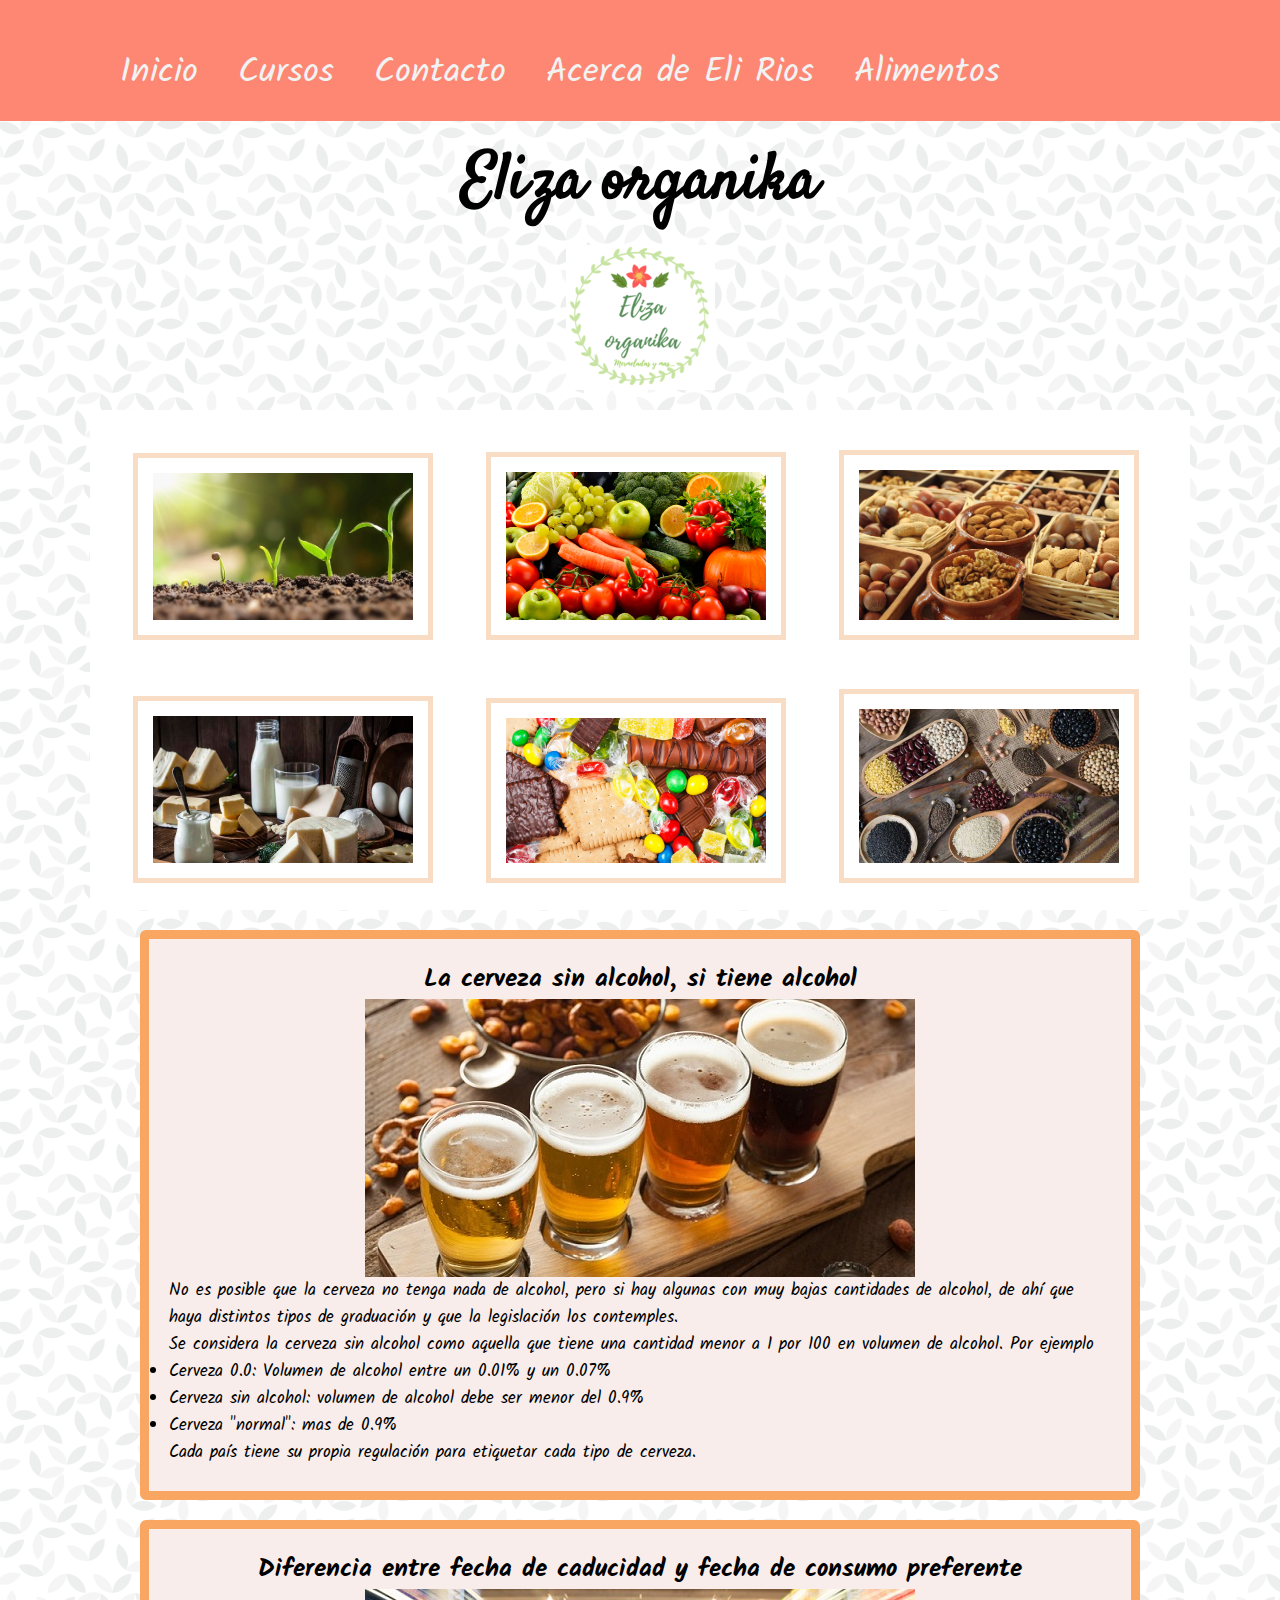
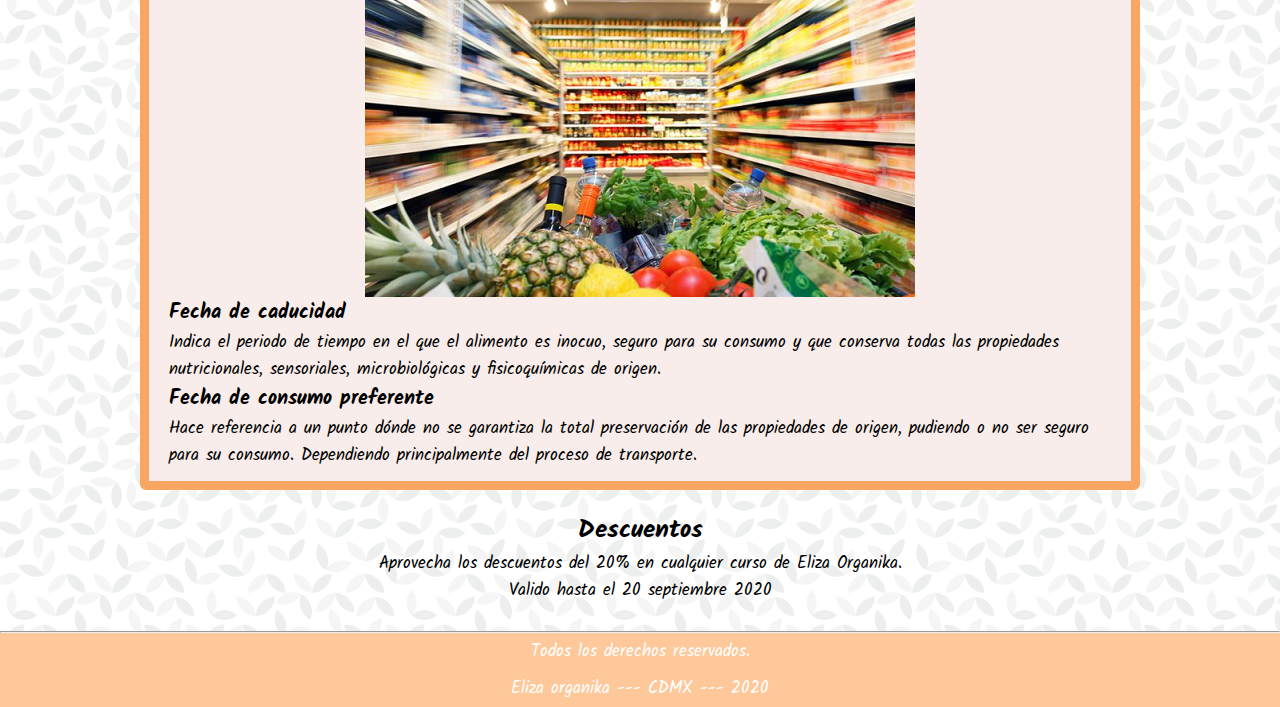
<file: index.html>
<!DOCTYPE html>
<html lang="es">
<head>
    <meta charset="UTF-8">
    <meta name="viewport" content="width=device-width, initial-scale=1.0">
    <link rel="shortcut icon" href="img/eli.organica.ico" type="image/x-icon">
    <link rel="stylesheet" href="CSS/paginaPrincipalEli.css">
    <link href="https://fonts.googleapis.com/css2?family=Kalam&family=Satisfy&display=swap" rel="stylesheet">  
    <title>Eliza organika</title>
</head>

<body>
    <div class="main">
        <header class="cabeza">
            <nav class="barra-nav">
                <ul>
                    <li><a href="index.html" class="btn">Inicio</a></li>
                    <li><a href="CursosEli.html" class="btn">Cursos</a></li>
                    <li><a href="contactoDeEli.html" class="btn">Contacto</a></li>
                    <li><a href="AcercaDeEli.html" class="btn">Acerca de Eli Rios</a></li>
                    <li><a href="alimentos.html" class="btn">Alimentos</a></li>
                </ul>
            </nav>
        </header>
        <section class="titulo">
            <h1>Eliza organika</h1> 
            <img src="img/eli organica.png" alt="">
        </section>
        <section class="galeria">
            <img src="img/plantita.jpg" title="desarrollo de planta">
            <img src="img/frutasYhortalizas.jpg" alt="" title="frutas y hortalizas">
            <img src="img/oleaginosas.jpg" alt="" title="oleaginosas">
            <img src="img/lacteos.jpg" alt="" title="lacteos">
            <img src="img/confiteria.jpg" alt="" title="confiteria" >
            <img src="img/cereales y legumbres.jpg" alt="" title="cereales y legumbres">
        </section>
        <section class="Post">
            <article class="caja">
                <h2>La cerveza sin alcohol, si tiene alcohol</h2>
                <div class="imagen">
                    <img src="img/cerveza-artesanal-849x430.jpg" alt="" title="cerveza">
                </div class="cerveza">
                <p>
                    No es posible que la cerveza no tenga nada de alcohol, pero si hay algunas con muy bajas
                    cantidades de alcohol, de ahí que haya distintos tipos de graduación y que la legislación 
                    los contemples.
                    <br>
                    Se considera la cerveza sin alcohol como aquella que tiene una cantidad menor a 1 por 100
                    en volumen de alcohol. Por ejemplo
                </p>
                <ul>
                    <li>Cerveza 0.0: Volumen de alcohol entre un 0.01% y un 0.07%</li>
                    <li>Cerveza sin alcohol: volumen de alcohol debe ser menor del 0.9%</li>
                    <li>Cerveza "normal": mas de 0.9%</li>
                </ul>
                <p> Cada país tiene su propia regulación para etiquetar cada tipo de cerveza.</p>
                <br>
                <br>
            </article>

            <article class="caja">
                <h2>Diferencia  entre fecha de caducidad y fecha de consumo preferente</h2>
                <div class="imagen">
                    <img src="img/sepers.png" alt=""  title="Consumo preferente">
                </div>
                <h3>Fecha de caducidad</h3>
                <p>
                    Indica el periodo de tiempo en el que el alimento es inocuo, seguro para su consumo y que 
                    conserva todas las propiedades nutricionales, sensoriales, microbiológicas y fisicoquímicas de origen.
                </p>
                <h3>Fecha de consumo preferente</h3>
                <p>
                    Hace referencia a un punto dónde no se garantiza la total preservación  de las  propiedades de origen,
                    pudiendo o no ser seguro para su consumo. Dependiendo principalmente del proceso de transporte.
                    <br>
                </p>
            </article>
        </section>

        <aside class="descuentos">
            <div class="descuentos">
                <h2>Descuentos</h2>
                <p>
                    Aprovecha los descuentos del 20% en cualquier curso de Eliza Organika.
                    <br>
                    Valido hasta el 20 septiembre 2020
                    <br>
                    <br>
                </p>
            </div>
        </aside>
        <footer>
            <hr>
            <p>Todos los derechos reservados.</p>
            <p>Eliza organika  --- CDMX --- 2020</p>
        </footer>
    </div>
</body>
</html>
</file>
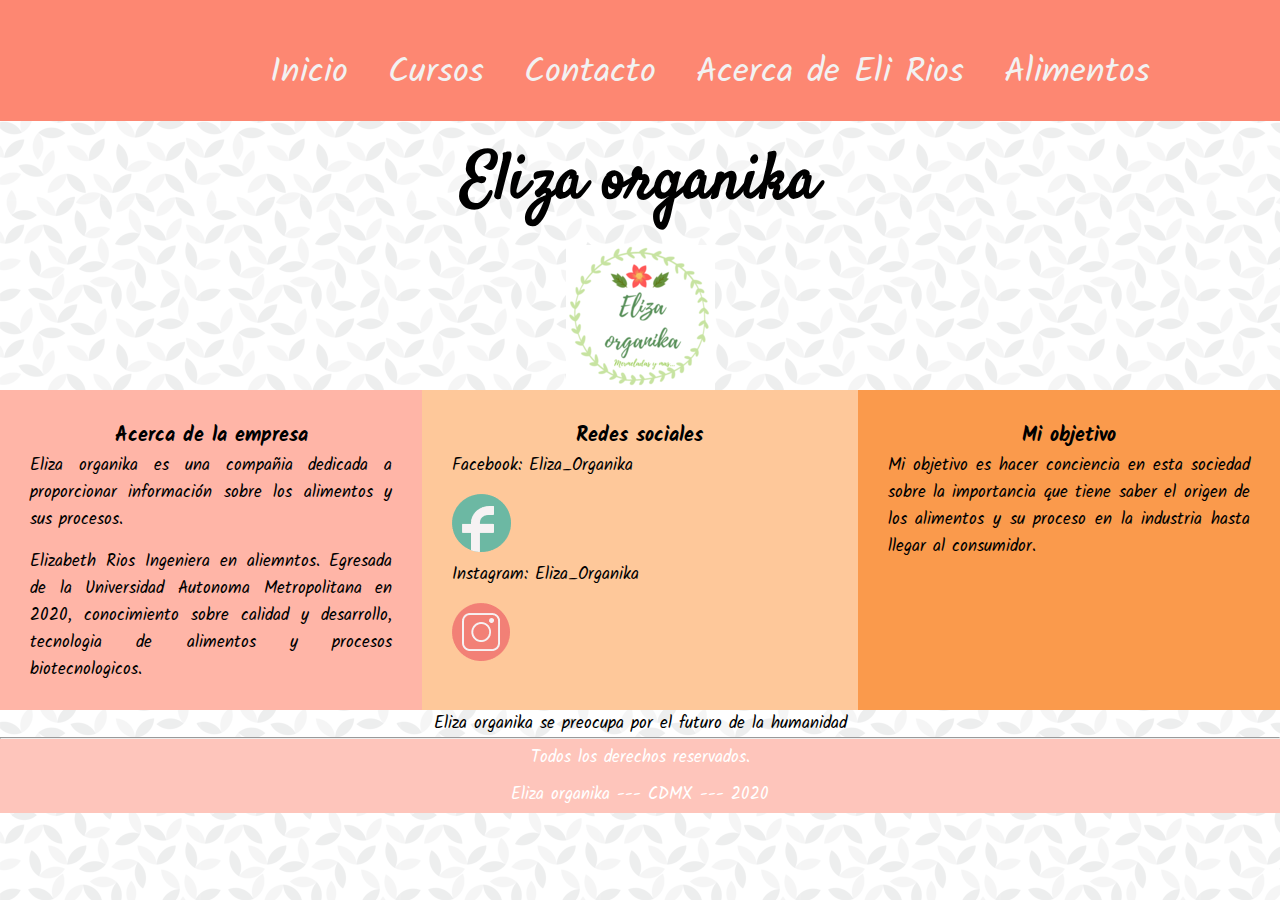
<file: AcercaDeEli.html>
<!DOCTYPE html>
<html lang="es">
<head>
    <meta charset="UTF-8">
    <meta name="viewport" content="width=device-width, initial-scale=1.0">
    <link rel="shortcut icon" href="img/eli-alimentos.ico" type="image/x-icon">
    <link rel="stylesheet" href="CSS/AcercaDeEli.css">
    <link href="https://fonts.googleapis.com/css2?family=Kalam&family=Satisfy&display=swap" rel="stylesheet"> 
    <title>Acerca de Eliza Organika</title>
</head>
<body>
    <div class="main">
        <header class="cabeza">
            <nav class="barra-nav">
                <ul>
                    <ul>
                        <li><a href="index.html" class="btn">Inicio</a></li>
                        <li><a href="CursosEli.html" class="btn">Cursos</a></li>
                        <li><a href="contactoDeEli.html" class="btn">Contacto</a></li>
                        <li><a href="AcercaDeEli.html" class="btn">Acerca de Eli Rios</a></li>
                        <li><a href="alimentos.html" class="btn">Alimentos</a></li>
                </ul>
            </nav>
        </header>
        <section class="titulo">
            <h1>Eliza organika</h1> 
            <img src="img/eli organica.png" alt="">
        </section>
        <section class="informacion">
            <article>
                <h3>Acerca de la empresa</h3>
                <p>
                    Eliza organika es una compañia dedicada a proporcionar información sobre los alimentos y sus procesos.
                </p>
                <p>
                    Elizabeth Rios Ingeniera en aliemntos. 
                    Egresada de la Universidad Autonoma Metropolitana en 2020, conocimiento 
                    sobre calidad y desarrollo, tecnologia de alimentos y procesos biotecnologicos.
                </p>
            </article>
        </section>
        <section class="redes">
            <h3>Redes sociales</h3>
             <p>Facebook: Eliza_Organika</p>
             <img src="img/icono face.png" alt="">
             <br>
             <p>Instagram: Eliza_Organika</p>
             <img src="img/icono ins.png" alt="">
        </section>
        <section class="objetivo">
            <h3>Mi objetivo</h3>
            <p>Mi objetivo es hacer conciencia en esta sociedad sobre la importancia 
                que tiene saber el origen de los alimentos y su proceso en la industria 
                hasta llegar al consumidor.
            </p>
        </section>
        <aside>
            <p>Eliza organika se preocupa por el futuro de la humanidad</p>
        </aside>
        <footer>
            <hr>
            <p>Todos los derechos reservados.</p>       
            <p>Eliza organika --- CDMX --- 2020</p>
        </footer>
    </div>
</body>
</html>
</file>
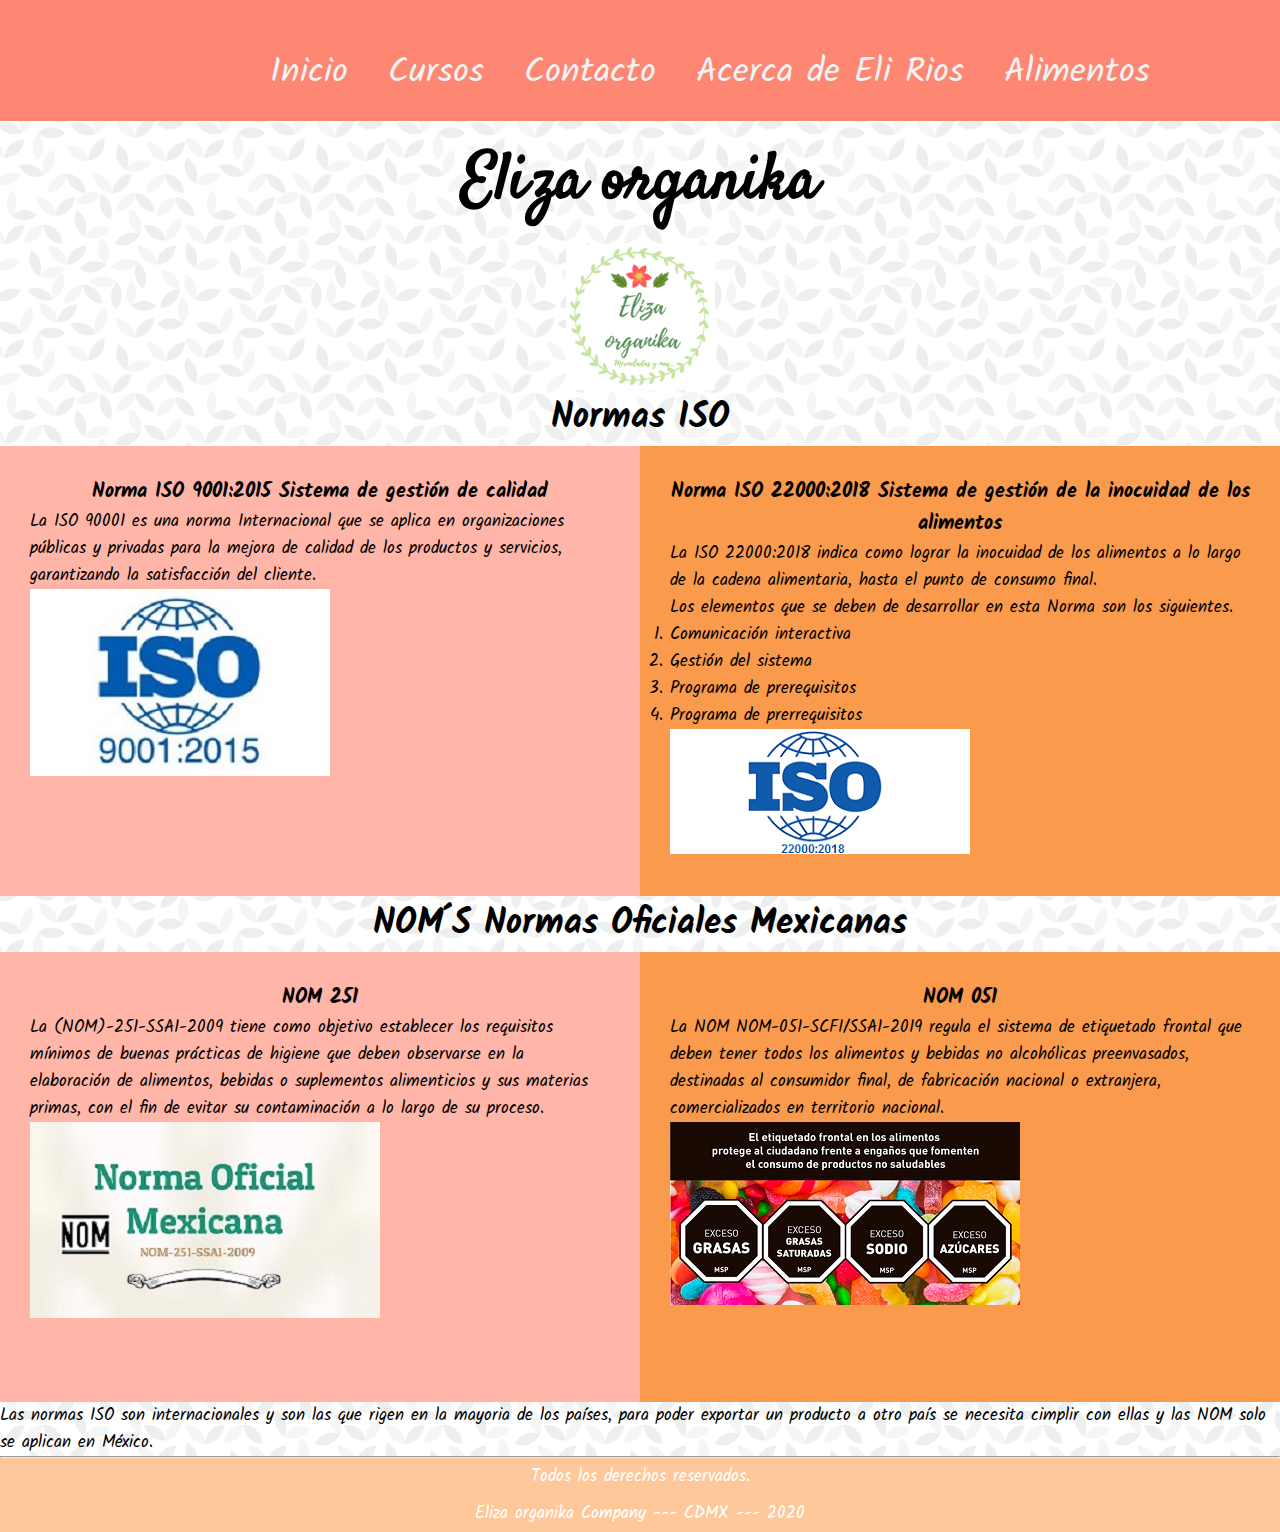
<file: alimentos.html>
<!DOCTYPE html>
<html lang="es">
<head>
    <meta charset="UTF-8">
    <meta name="viewport" content="width=device-width, initial-scale=1.0">
    <link rel="shortcut icon" href="img/eli.organica.ico" type="image/x-icon">
    <link rel="stylesheet" href="CSS/alimentos.css">
    <link href="https://fonts.googleapis.com/css2?family=Kalam&family=Satisfy&display=swap" rel="stylesheet"> 
    <title>Eliza organika</title>
</head>

<body>
    <div class="main">
        <header class="cabeza">
            <nav class="barra-nav">
                <ul>
                    <ul>
                        <li><a href="index.html" class="btn">Inicio</a></li>
                        <li><a href="CursosEli.html" class="btn">Cursos</a></li>
                        <li><a href="contactoDeEli.html" class="btn">Contacto</a></li>
                        <li><a href="AcercaDeEli.html" class="btn">Acerca de Eli Rios</a></li>
                        <li><a href="alimentos.html" class="btn">Alimentos</a></li>
                </ul>
            </nav>
        </header>
        <section class="titulo">
            <h1>Eliza organika</h1> 
            <img src="img/eli organica.png" alt="">
        </section>
        <section class="normas">
            <h2>Normas ISO</h2>
            <article class="norma1">
                <h3>Norma ISO 9001:2015 Sistema de gestión de calidad</h3>
                <p>
                    La ISO 90001 es una norma Internacional que se aplica en organizaciones públicas y privadas para la 
                    mejora de calidad de los productos y servicios, garantizando la satisfacción del cliente.
                </p>
                <img src="img/ISO.9001.jpg" alt="" title="Norma ISO 9001">
            </article>
            <article class="norma2">
                <h3>Norma ISO 22000:2018 Sistema de gestión de la inocuidad de los alimentos</h3>
                <p>
                    La ISO 22000:2018 indica como lograr la inocuidad de los alimentos a lo largo de la cadena 
                    alimentaria, hasta el punto de consumo final.
                </p>
                <p>Los elementos que se deben de desarrollar en esta Norma son los siguientes.</p>
                <ol>
                    <li>Comunicación interactiva</li>
                    <li>Gestión del sistema</li>
                    <li>Programa de prerequisitos</li>
                    <li>Programa de prerrequisitos</li>
                </ol>
                <img src="img/Iso-22000.png" alt="" title="Norma ISO 22000">
            </article>
        </section>
        <section class="normas">
            <H2>NOM´S Normas Oficiales Mexicanas</H2>
            <article class="norma1">
                <h3>NOM 251</h3>
                <p>
                    La (NOM)-251-SSA1-2009 tiene como objetivo establecer los requisitos mínimos de buenas prácticas 
                    de higiene que deben observarse en la elaboración de alimentos, bebidas o suplementos alimenticios y 
                    sus materias primas, con el fin de evitar su contaminación a lo largo de su proceso.
                </p>
                <img src="img/nom-251.jpg" alt="" title="NOM-251">
            </article>
            <article class="norma2">
                <h3>NOM 051</h3>
                <p>
                    La NOM NOM-051-SCFI/SSA1-2019 regula el sistema de etiquetado frontal que deben tener todos los 
                    alimentos y bebidas no alcohólicas preenvasados, destinadas al consumidor final, de fabricación 
                    nacional o extranjera, comercializados en territorio nacional.
                </p>
                <img src="img/NOM-051.jpg" alt="">
            </article>
        </section>
        <p>
            Las normas ISO son internacionales y son las que rigen en la mayoria de los países, para poder exportar un
            producto a otro país se necesita cimplir con ellas y las NOM solo se aplican en México.
        </p>
        <footer>
            <hr>
            <p>Todos los derechos reservados.</p> 
            <p>Eliza organika Company --- CDMX --- 2020</p>
        </footer>
    </div>   
</body>
</file>
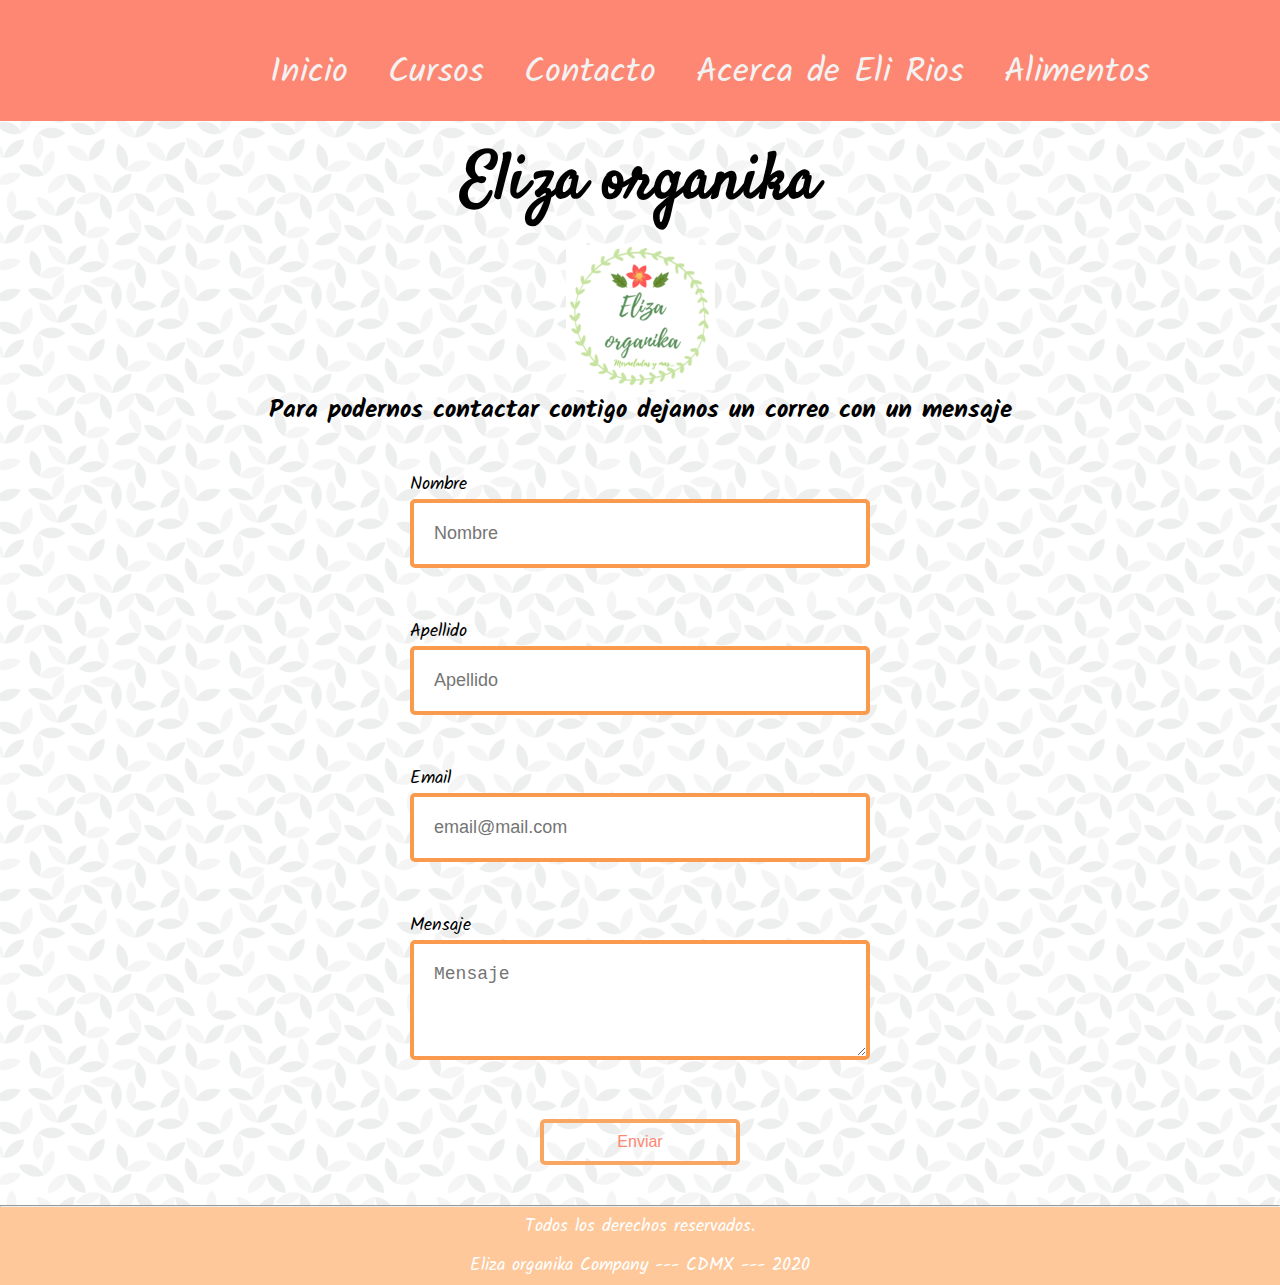
<file: contactoDeEli.html>
<!DOCTYPE html>
<html lang="es">
<head>
    <meta charset="UTF-8">
    <meta name="viewport" content="width=device-width, initial-scale=1.0">
    <link rel="shortcut icon" href="img/eli-alimentos.ico" type="image/x-icon">
    <link rel="stylesheet" href="CSS/contactoDeEli.css">
    <link href="https://fonts.googleapis.com/css2?family=Kalam&family=Satisfy&display=swap" rel="stylesheet"> 
    <title>Contacto </title>
</head>
<body>
    <div class="main">
        <header class="cabeza">
            <nav class="barra-nav">
                <ul>
                    <ul>
                        <li><a href="index.html" class="btn">Inicio</a></li>
                        <li><a href="CursosEli.html" class="btn">Cursos</a></li>
                        <li><a href="contactoDeEli.html" class="btn">Contacto</a></li>
                        <li><a href="AcercaDeEli.html" class="btn">Acerca de Eli Rios</a></li>
                        <li><a href="alimentos.html" class="btn">Alimentos</a></li>
                </ul>
            </nav>
        </header>
        <section class="titulo">
            <h1>Eliza organika</h1> 
            <img src="img/eli organica.png" alt="">
            <h2>Para podernos contactar contigo dejanos un correo con un mensaje</h2>
        </section>
        <section>
            <form action=""  class="formulario">
                <label for="nombre" class="dato">Nombre</label>
                <input type="text" placeholder="Nombre" required id="nombre" name="nombre" min="3">
                <br>
                <br>
                <label for="apellido" class="dato">Apellido</label>
                <input type="text" placeholder="Apellido" required id="apellido" name="apellido" min="3">
                <br>
                <br>
                <label for="email" class="dato">Email</label>
                <input type="email" name="email" id="email" required placeholder="email@mail.com">
                <br>
                <br>
                <label for="mensaje" class="dato">Mensaje</label>
                <br>
                <textarea name="mensajeTxt" id="mensaje" placeholder="Mensaje"></textarea>
                <br>
                <br>
                <input type="submit" value="Enviar">
            </form>
        </section>
        <footer>
            <hr>
            <p>Todos los derechos reservados.</p> 
            <p>Eliza organika Company --- CDMX --- 2020</p>
        </footer>
    </div>
</body>
</html>
</file>
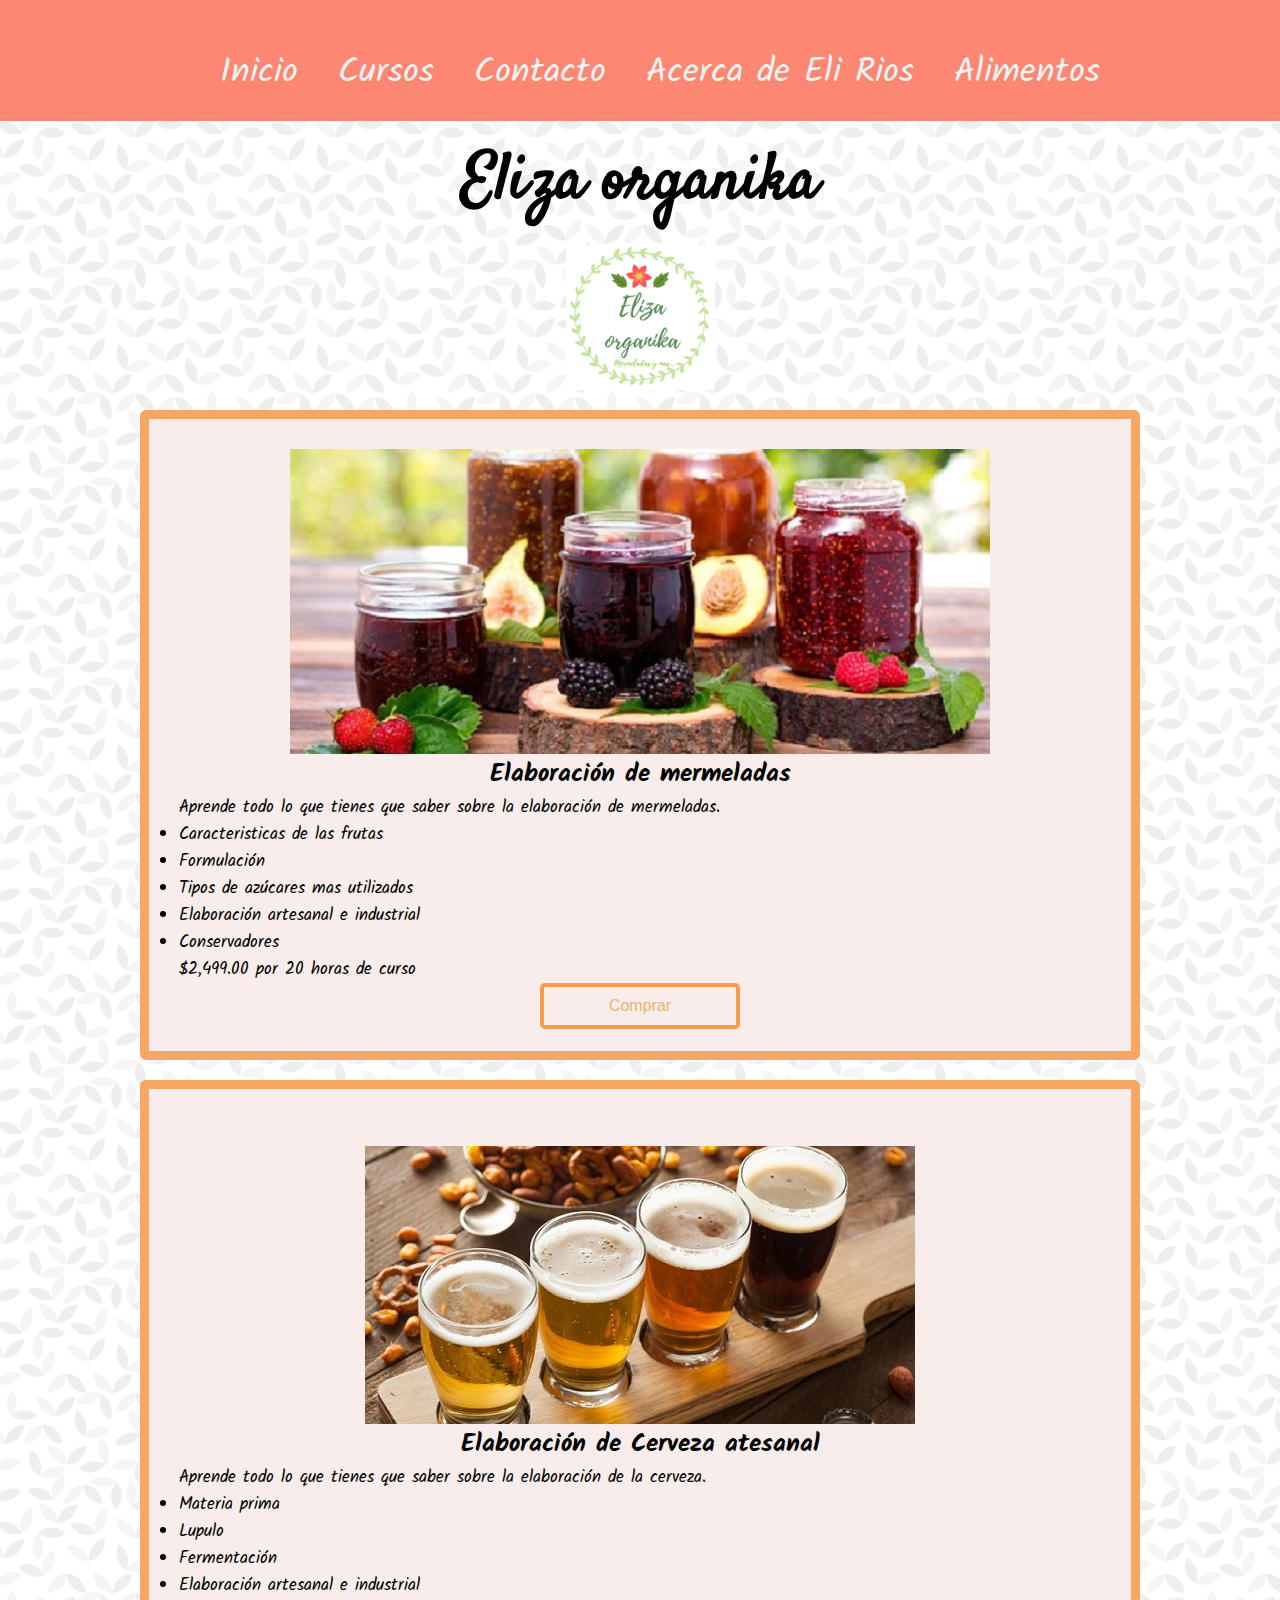
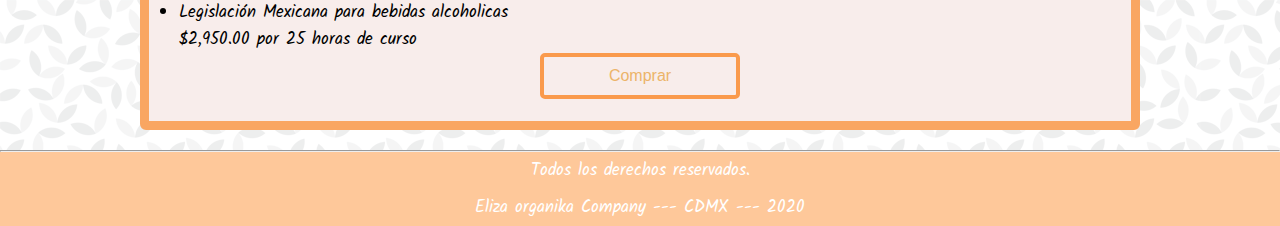
<file: CursosEli.html>
<!DOCTYPE html>
<html lang="es">
<head>
    <meta charset="UTF-8">
    <meta name="viewport" content="width=device-width, initial-scale=1.0">
    <link rel="shortcut icon" href="img/eli.organica.ico" type="image/x-icon">
    <link rel="stylesheet" href="CSS/cursosEli.css">
    <link href="https://fonts.googleapis.com/css2?family=Kalam&family=Satisfy&display=swap" rel="stylesheet"> 
    <title>Cursos</title>
</head>
<body>
    <div class="main">
        <header class="cabeza">
            <nav class="barra-nav">
                <ul>
                    <ul>
                        <li><a href="index.html" class="btn">Inicio</a></li>
                        <li><a href="CursosEli.html" class="btn">Cursos</a></li>
                        <li><a href="contactoDeEli.html" class="btn">Contacto</a></li>
                        <li><a href="AcercaDeEli.html" class="btn">Acerca de Eli Rios</a></li>
                        <li><a href="alimentos.html" class="btn">Alimentos</a></li>
                </ul>
            </nav>
        </header>
        <section class="titulo">
            <h1>Eliza organika</h1> 
            <img src="img/eli organica.png" alt="">
        </section>
        <section>
            <article class="curso"> 
                <div class="imagen">
                    <img src="img/mermeladas.jpg" alt="" title="Elaboración de mermelada">
                </div>
                <h3>Elaboración de mermeladas</h3>
                <p>Aprende todo lo que tienes que saber sobre la elaboración de mermeladas.
                    <ul>
                        <li>Caracteristicas de las frutas</li>
                        <li>Formulación</li>
                        <li>Tipos de azúcares mas utilizados</li>
                        <li>Elaboración artesanal e industrial</li>
                        <li>Conservadores</li>
                    </ul>
                </p>
                <p>
                    $2,499.00 por 20 horas de curso
                </p>
                <input type="button" name="" id="" value="Comprar">
                <br>
            </article>
            <article class="curso">
                <br>
                <div class="imagen">
                    <img src="img/cerveza-artesanal-849x430.jpg" alt="" title="Elaboración de cerveza artesanal">
                </div>
                <h3>Elaboración de Cerveza atesanal</h3>
                <p>Aprende todo lo que tienes que saber sobre la elaboración de la cerveza.
                    <ul>
                        <li>Materia prima</li>
                        <li>Lupulo</li>
                        <li>Fermentación</li>
                        <li>Elaboración artesanal e industrial</li>
                        <li>Legislación Mexicana para bebidas alcoholicas</li>
                    </ul>
                </p>
                <p>
                    $2,950.00 por 25 horas de curso
                </p>
                <input type="button" name="" id="" value="Comprar">
            </article>
        </section>
        <footer>
            <hr>
               <p>Todos los derechos reservados.</p> 
               <p>Eliza organika Company --- CDMX --- 2020</p>
        </footer>
    </div>
</body>
</html>
</file>
<file: CSS/paginaPrincipalEli.css>
*{
    margin: 0;
    padding: 0;
    box-sizing: border-box;
}
body {
  background: url(../img/geometric-leaves.png);
  font-family: 'Kalam', cursive;
  font-size: 17px;
}
h1 {
    font-family: 'Satisfy', cursive;
    text-align: center;
    display: inline-block;
    font-size: 65px;
}
.titulo{
    overflow: hidden;
}
.titulo img {
    display: block;
    margin: 0 auto;
}
.titulo h1 {
    display: block;
    text-align: center;
    padding: 15px;
}
nav {
    font-size: 35px;
    background-color: #FD8772;
    overflow: hidden;
    scroll-behavior: auto;
}
nav ul {
    list-style: none;
    position: relative;
    margin: 25px auto;
    left: 100px;
    
}
nav ul li {
    float: left;
    margin: 20px;
}
ul > a {
    text-decoration: none;
    color: #f2f2f2;
}
.btn {
    text-decoration: none;
    color: #f2f2f2;
}
.btn:hover {
    text-decoration: underline;
    background-color: #FEC89A;
}
.galeria img {
    width: 300px;
    border: 5px solid #F9DCC4;
    padding: 15px;
    margin: 20px 23px;
}
/* .imagenes img:hover{
    border: 5px solid #f2f2f2;
} */
.galeria {
    width: 1100px;
    height: 500px;
    margin: 20px auto;
    background-color: #fff;
    overflow: hidden;
    padding: 20px;
}
h2 {
    text-align: center;
    font-size: 25px;
}
article div {
    text-align: justify;
    font-size: 25px;
} 
.caja {
    width: 1000px;
    height: 570px;
    background-color: #F8EDEB;
    margin: 20px auto;

    border: 9px solid #F9A662;
    border-radius: 6px;
    padding: 20px;
} 
.imagen img {
    display: block;
    margin: 0 auto;
}
.descuentos p {
    text-align: center;
}
footer {
    background-color: #FEC89A;
}
footer p{
    color: #fff;
    text-align: center;
    /* margin: 10px; */
    padding: 5px;
}
</file>
<file: CSS/AcercaDeEli.css>
*{
    margin: 0;
    padding: 0;
    box-sizing: border-box;
}
body {
  background: url(../img/geometric-leaves.png);
  font-family: 'Kalam', cursive;
  font-size: 17px;
}
h1 {
    font-family: 'Satisfy', cursive;
    text-align: center;
    display: inline-block;
    font-size: 65px;
}
.titulo{
    overflow: hidden;
}
.titulo img {
    display: block;
    margin: 0 auto;
}
.titulo h1 {
    display: block;
    text-align: center;
    padding: 15px;
}
nav {
    font-size: 35px;
    background-color: #FD8772;
    overflow: hidden;
    scroll-behavior: auto;
}
nav ul {
    list-style: none;
    position: relative;
    margin: 25px;
    left: 100px;
}
nav ul li {
    float: left;
    margin: 20px;
}
ul > a {
    text-decoration: none;
    color: #f2f2f2;
}
.btn {
    text-decoration: none;
    color: #f2f2f2;
}
.btn:hover {
    text-decoration: underline;
    background-color: #FEC89A;
}
.informacion {
    width: 33%;
    height: 320px;
    padding: 30px;
    float: left;
    background-color: #FFB5A7;
    display: inline-block;
    overflow: hidden;
    margin: 0 auto;
}
section p {
    text-align: justify;
    margin-bottom: 15px;
}
h3 {
    font-size: 20px;
    text-align: center;
}
.redes {
    width: 34%;
    height: 320px;
    float: left;
    background-color: #FEC89A;
    padding: 30px;
    display: inline-block;
    overflow: hidden;
    margin: 0 auto;
}
.objetivo {
    width: 33%;
    height: 320px;
    float: left;
    padding: 30px;
    background-color: #FA9A4C;
    display: inline-block;
    overflow: hidden;
    margin: 0 auto;
}
aside{
    text-align: center;
}
footer {
    background-color: #FEC5BB;
}
footer p{
    color: #fff;
    text-align: center;
    /* margin: 10px; */
    padding: 5px;
}
</file>
<file: CSS/alimentos.css>
*{
    margin: 0;
    padding: 0;
    box-sizing: border-box;
}
body {
  background: url(../img/geometric-leaves.png);
  font-family: 'Kalam', cursive;
  font-size: 17px;
}
h1 {
    font-family: 'Satisfy', cursive;
    text-align: center;
    display: inline-block;
    font-size: 65px;
}
.titulo{
    overflow: hidden;
}
.titulo img {
    display: block;
    margin: 0 auto;
}
.titulo h1 {
    display: block;
    text-align: center;
    padding: 15px;
}
nav {
    font-size: 35px;
    background-color: #FD8772;
    overflow: hidden;
    scroll-behavior: auto;
}
nav ul {
    list-style: none;
    position: relative;
    margin: 25px;
    left: 100px;
}
nav ul li {
    float: left;
    margin: 20px;
}
ul > a {
    text-decoration: none;
    color: #f2f2f2;
}
.btn {
    text-decoration: none;
    color: #f2f2f2;
}
.btn:hover {
    text-decoration: underline;
    background-color: #FEC89A;
}
h2 {
    font-size: 35px;
    text-align: center;
}

h3 {
    font-size: 20px;
    text-align: center;
}


.norma1 {
    width: 50%;
    height: 450px;
    padding: 30px;
    float: left;
    background-color: #FFB5A7;
    display: inline-block;
    overflow: hidden;
    margin: 0 auto;
}
.norma2 {
    width: 50%;
    height: 450px;
    padding: 30px;
    float: left;
    background-color: #FA9A4C;
    display: inline-block;
    overflow: hidden;
    margin: 0 auto;
}
footer {
    background-color: #FEC89A;
}
footer p{
    color: #fff;
    text-align: center;
    /* margin: 10px; */
    padding: 5px;
}
</file>
<file: CSS/contactoDeEli.css>
*{
    margin: 0;
    padding: 0;
    box-sizing: border-box;
}
body {
  background: url(../img/geometric-leaves.png);
  font-family: 'Kalam', cursive;
  font-size: 18px;
}
h1 {
    font-family: 'Satisfy', cursive;
    text-align: center;
    display: inline-block;
    font-size: 65px;
}
.titulo{
    overflow: hidden;
}
.titulo img {
    display: block;
    margin: 0 auto;
}
.titulo h1 {
    display: block;
    text-align: center;
    padding: 15px;
}
nav {
    font-size: 35px;
    background-color: #FD8772;
    overflow: hidden;
    scroll-behavior: auto;
}
nav ul {
    list-style: none;
    position: relative;
    margin: 25px;
    left: 100px;
}
nav ul li {
    float: left;
    margin: 20px;
}
ul > a {
    text-decoration: none;
    color: #f2f2f2;
}
.btn {
    text-decoration: none;
    color: #f2f2f2;
}
.btn:hover {
    text-decoration: underline;
    background-color: #FEC89A;
}
h2 {
    text-align: center;
    font-size: 25px;
}
.formulario {
    /* background-color: #fff; */
    width: 500px;
    margin: 20px;
    padding: 20px;
    border-radius: 5px;
    margin: 20px auto;
}

.formulario input[type="text"],
.formulario input[type="email"],
.formulario textarea{
    width: 100%;
    padding: 20px;
    margin-bottom: 20px;
    border-radius: 5px;
    border: 4px solid #FA9A4C;
    font-size: 18px;
}
.formulario textarea {
    min-height: 120px;
    max-height: 300px;
    min-width: 100%;
}
.formulario input[type="submit"]{
    width: 200px;
    margin: 0 auto;
    background: none;
    border: 4px solid #F9A662;
    color: #FD8772;
    padding: 10px;
    border-radius: 5px;
    cursor: pointer;
    display: block;

    font-size: 16px;
}
.formulario input[type="submit"]:hover{
    background-color: #FCD5CE;
    color: #fff;
}

.formulario input[type="text"]:focus,
.formulario input[type="email"]:focus,
.formulario textarea:focus{
    border: 4px solid #98CEF7;
}
footer {
    background-color: #FEC89A;
}
footer p{
    color: #fff;
    text-align: center;
    /* margin: 10px; */
    padding: 5px;
}
</file>
<file: CSS/cursosEli.css>
*{
    margin: 0;
    padding: 0;
    box-sizing: border-box;
}
body {
  background: url(../img/geometric-leaves.png);
  font-family: 'Kalam', cursive;
  font-size: 17px;
}
h1 {
    font-family: 'Satisfy', cursive;
    text-align: center;
    display: inline-block;
    font-size: 65px;
}
.titulo{
    overflow: hidden;   
}
.titulo img {
    display: block;
    margin: 0 auto;
}
.titulo h1 {
    display: block;
    text-align: center;
    padding: 15px;
}
nav {
    font-size: 35px;
    background-color: #FD8772;
    overflow: hidden;
    scroll-behavior: auto;
}
nav ul {
    list-style: none;
    position: relative;
    margin: 25px auto;
    left: 100px;
}
nav ul li {
    float: left;
    margin: 20px;
}
ul > a {
    text-decoration: none;
    color: #f2f2f2;
}
.btn {
    text-decoration: none;
    color: #f2f2f2;
}
.btn:hover {
    text-decoration: underline;
    background-color: #FEC89A;
}
.curso {
    width: 1000px;
    height: 650px;
    background-color: #F8EDEB;
    margin: 20px auto; 

    border: 9px solid #F9A662;
    border-radius: 6px;
    padding: 30px;
} 
h3 {
    text-align: center;
    font-size: 25px;
}
.imagen img {
    display: block;
    margin: 0 auto;
}
.curso input[type="button"]{
    width: 200px;
    margin: 0 auto;
    background: none;
    border: 4px solid #FA9A4C;
    color: #ecb469;
    padding: 10px;
    border-radius: 5px;
    cursor: pointer;
    display: block;

    font-size: 16px;
}
.curso input[type="button"]:hover{
    background-color: #FCD5CE;
    color: #fff;
}
footer {
    background-color: #FEC89A;
}
footer p{
    color: #fff;
    text-align: center;
    /* margin: 10px; */
    padding: 5px;
}
</file>
